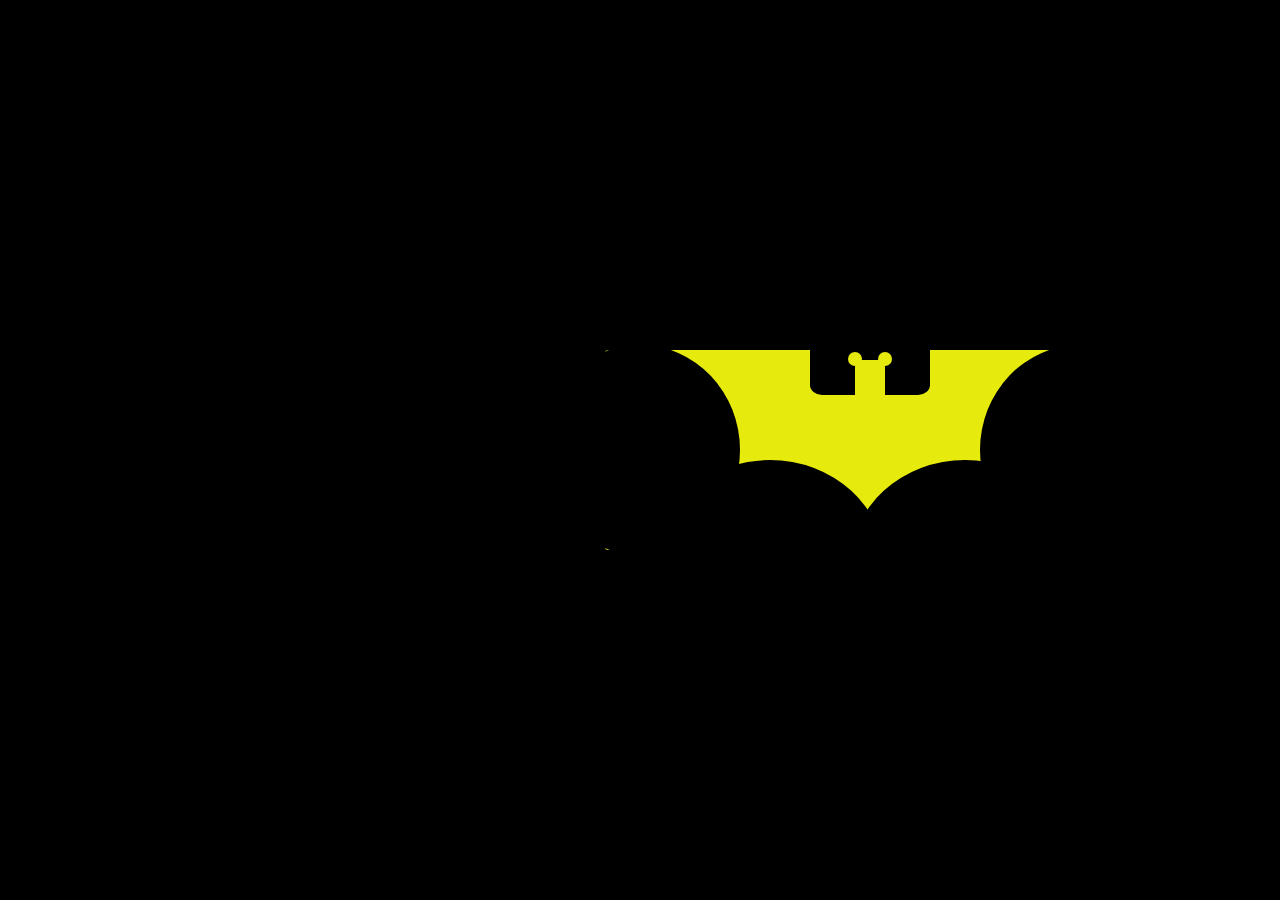
<file: Project_1/index.html>
<!DOCTYPE html>
<html lang="en">
<head>
    <meta charset="UTF-8">
    <meta http-equiv="X-UA-Compatible" content="IE=edge">
    <meta name="viewport" content="width=device-width, initial-scale=1.0">
    <title>Bat</title>
    <link rel="stylesheet" href="style.css">
</head>
<body>
   <div id="rec"></div>
   <div id = "circle1"></div>
   <div id = "circle2"></div>
   <div id = "circle3"></div>
   <div id = "circle4"></div>
   <div id="rec2"></div>
   <div id="rec3"></div>
   <div id = "circle5"></div>
   <div id = "circle6"></div>
</body>
</html>
</file>
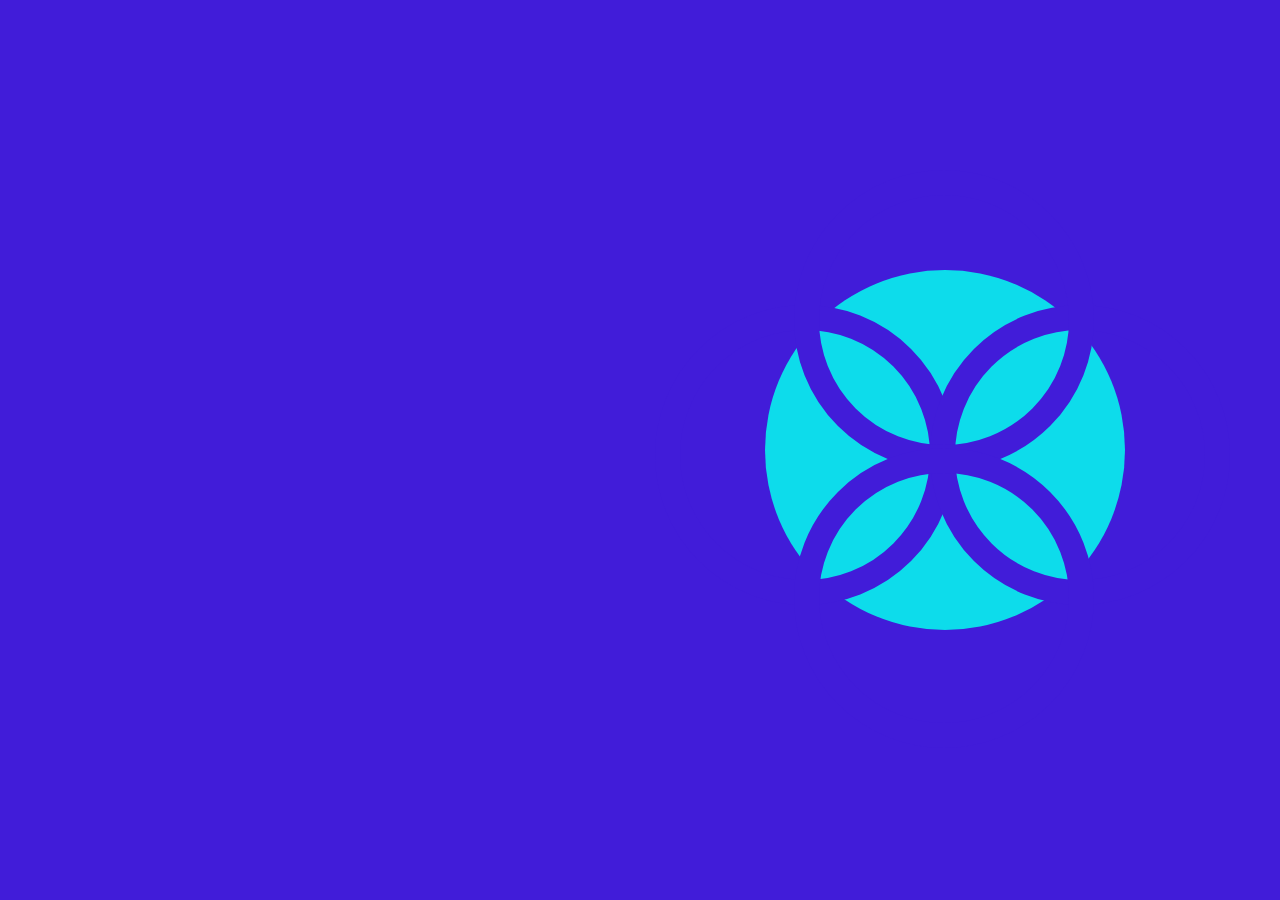
<file: Project_2/index.html>
<!DOCTYPE html>
<html lang="en">
<head>
    <meta charset="UTF-8">
    <meta http-equiv="X-UA-Compatible" content="IE=edge">
    <meta name="viewport" content="width=device-width, initial-scale=1.0">
    <title>Flower Circle</title>
    <link rel="stylesheet" href="style.css">
</head>
<body>
   <div id = "circle1"></div>
   <div id = "circle2"></div>
   <div id = "circle3"></div>
   <div id = "circle4"></div>
   <div id = "circle5"></div>
</body>
</html>
</file>
<file: Project_1/style.css>
*{
    padding: 0px;
    margin: 0px;
    box-sizing: border-box;
}

body{
    display: flex;
    justify-content: center;
    align-items: center;
    height: 100vh;
    width: 210vh;
    background: black;
}

#rec{
    background: rgb(231, 235, 13);
    border-radius: 1% 1% 1% 1%;
    width: 500px;
    height: 200px;
    margin-right: 180px;
    z-index: 1;
    position: absolute;
    
}

#circle1{
    width: 200px;
    height: 210px;
    background-color: black;
    border-radius: 50%;
    z-index: 2;
    position: absolute;
    margin-left: 200px;
    margin-right: 810px;
}

#circle2{
    width: 230px;
    height: 210px;
    background-color: black;
    border-radius: 50%;
    z-index: 3;
    position: absolute;
    margin-left: 200px;
    margin-right: 550px;
    margin-top: 230px;
}

#circle3{
    width: 200px;
    height: 210px;
    background-color: black;
    border-radius: 50%;
    z-index: 4;
    position: absolute;
    margin-left: 200px;
    margin-right: -70px;
}

#circle4{
    width: 230px;
    height: 210px;
    background-color: black;
    border-radius: 50%;
    z-index: 5;
    position: absolute;
    margin-left: 200px;
    margin-right: 160px;
    margin-top: 230px;
}

#rec2{
    background:black;
    border-radius: 10% 10% 10% 10%;
    width: 120px;
    height: 100px;
    margin-right: 150px;
    margin-top: -210px;
    z-index: 6;
    position: absolute;
    
}
#rec3{
    background:rgb(231, 235, 13);
    border-radius: 10% 10% 10% 10%;
    width: 30px;
    height: 80px;
    margin-right: 150px;
    margin-top: -100px;
    z-index: 7;
    position: absolute;
    
}

#circle5{
    width: 14px;
    height: 14px;
    background-color: rgb(231, 235, 13);
    border-radius: 50%;
    z-index: 8;
    position: absolute;
    margin-right: 180px;
    margin-top: -183px;
}

#circle6{
    width: 14px;
    height: 14px;
    background-color: rgb(231, 235, 13);
    border-radius: 50%;
    z-index: 9;
    position: absolute;
    margin-right: 120px;
    margin-top: -183px;
}
</file>
<file: Project_2/style.css>
*{
    padding: 0px;
    margin: 0px;
    box-sizing: border-box;
}

body{
    display: flex;
    justify-content: center;
    align-items: center;
    height: 100vh;
    width: 210vh;
    background: rgb(65, 28, 217);
}

#circle1{
    background: rgb(13, 220, 235);
    border-radius: 50%;
    width: 360px;
    height: 360px;
    z-index: 1;
    position: absolute; 
}


#circle2{
    background: transparent;
    border-radius: 50%;
    border: 25px solid rgb(65, 28, 217);
    width: 300px;
    height: 300px;
    z-index: 2;
    position: absolute; 
    margin-top: 10px;
    margin-left: -280px;
}

#circle3{
    background: transparent;
    border-radius: 50%;
    border: 25px solid rgb(65, 28, 217);
    width: 300px;
    height: 300px;
    z-index: 3;
    position: absolute; 
    margin-top: 10px;
    margin-right: -270px;
}

#circle4{
    background: transparent;
    border-radius: 50%;
    border: 25px solid rgb(65, 28, 217);
    width: 300px;
    height: 300px;
    z-index: 4;
    position: absolute; 
    margin-top: -260px;
    margin-right: 3px;
}


#circle5{
    background: transparent;
    border-radius: 50%;
    border: 25px solid rgb(65, 28, 217);
    width: 300px;
    height: 300px;
    z-index: 5;
    position: absolute; 
    margin-top: 295px;
    margin-right: 3px;
}
</file>
